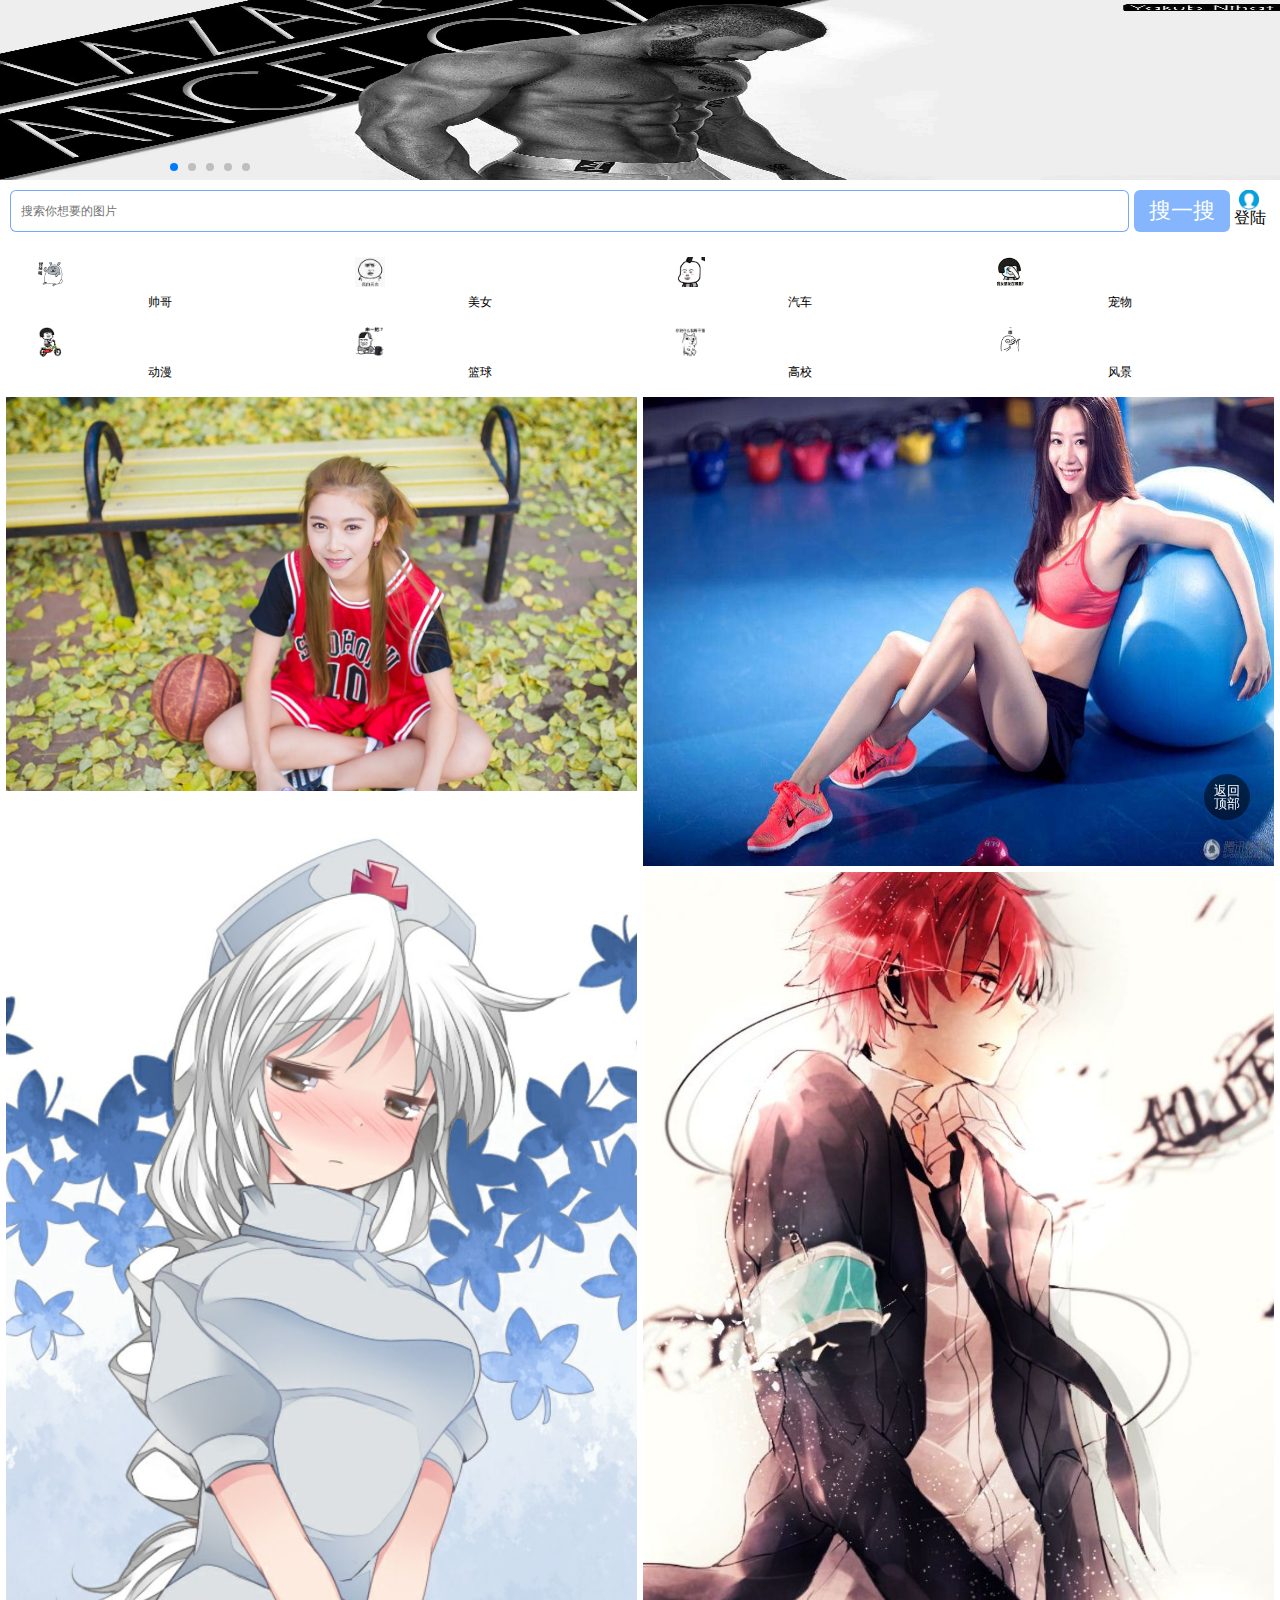
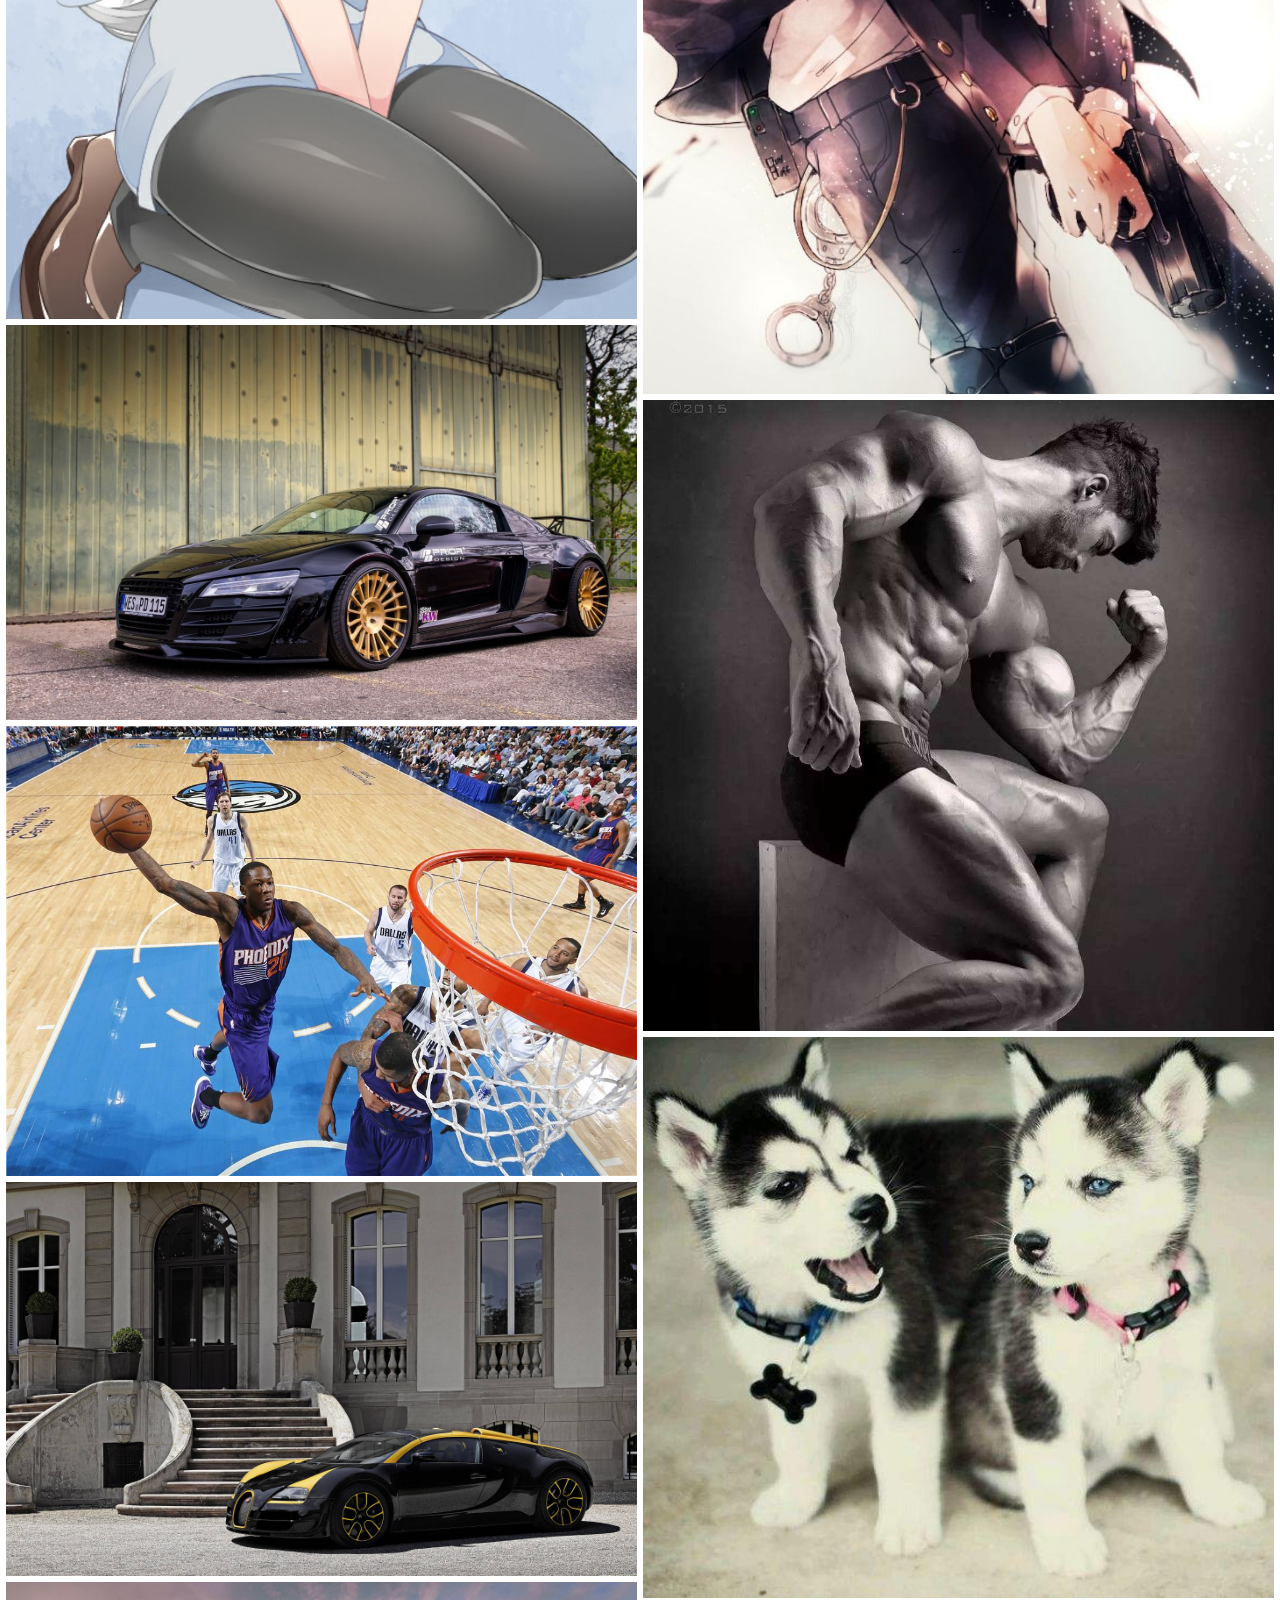
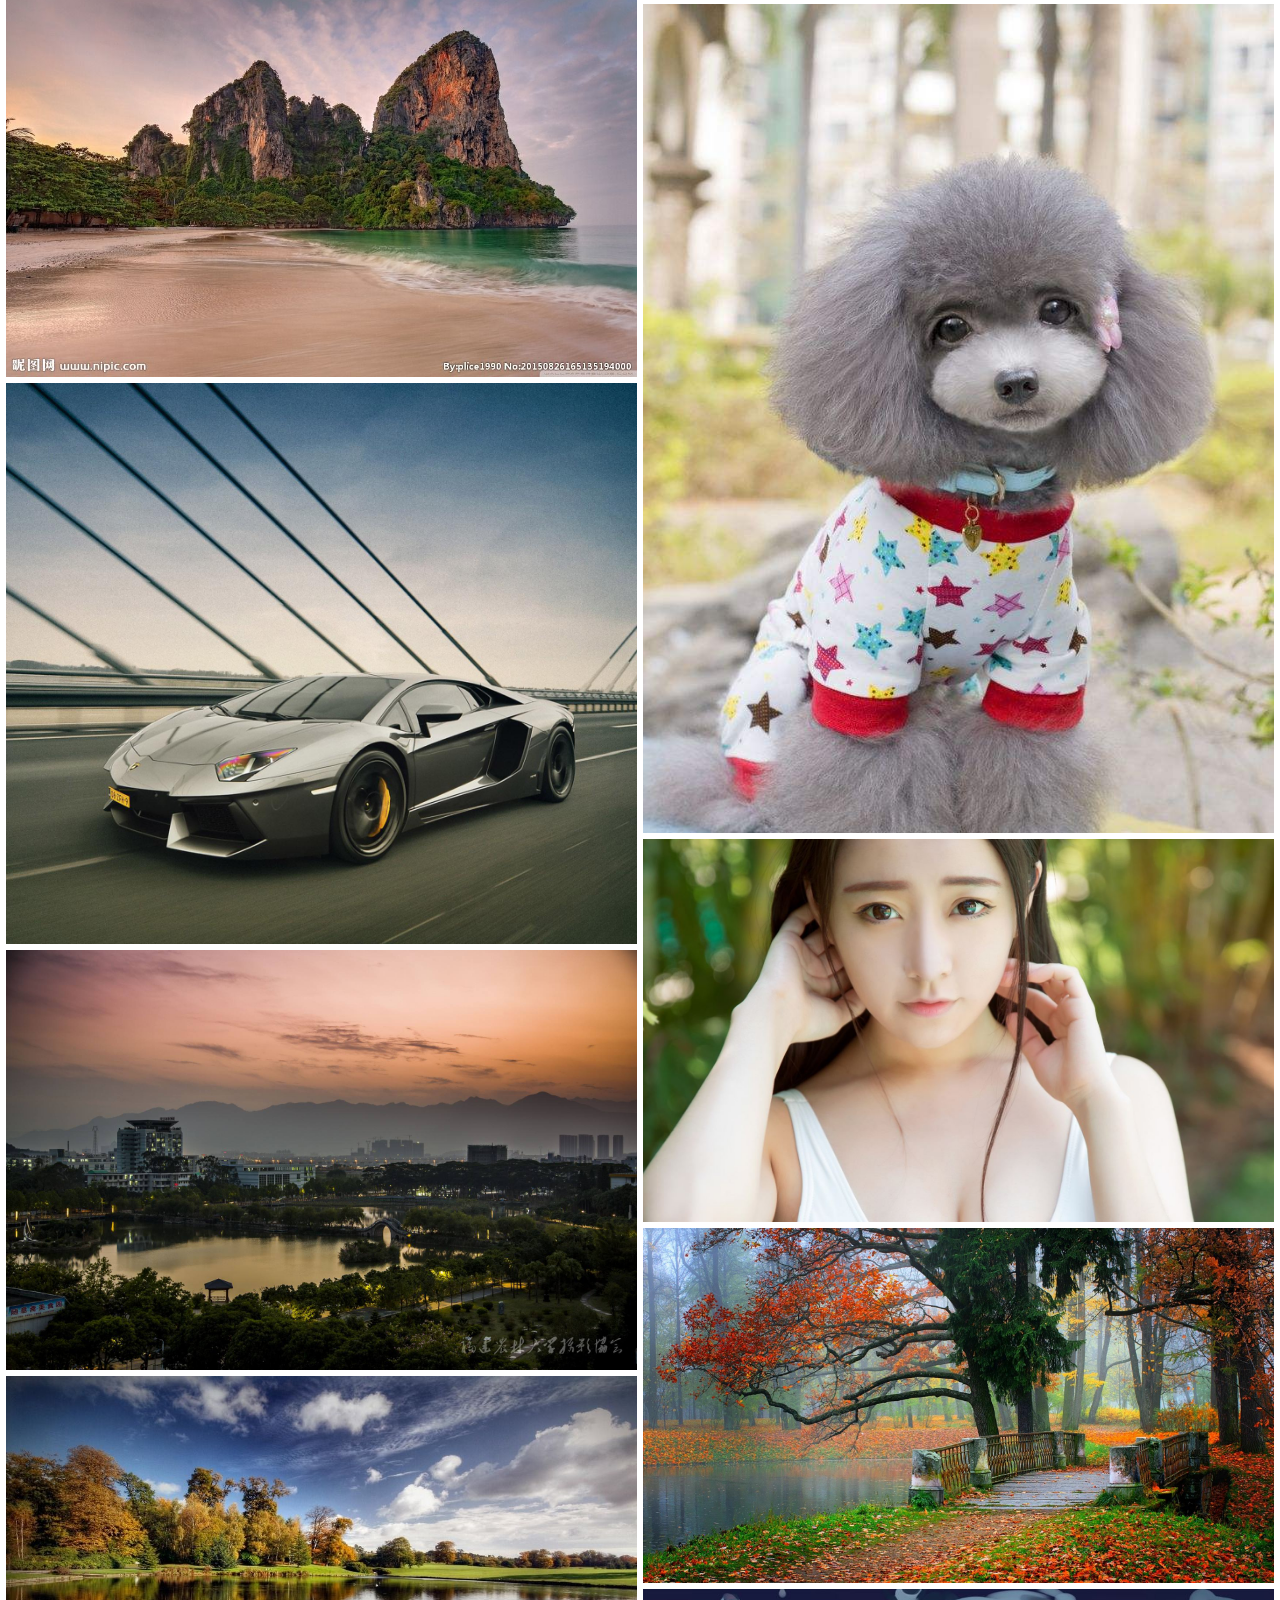
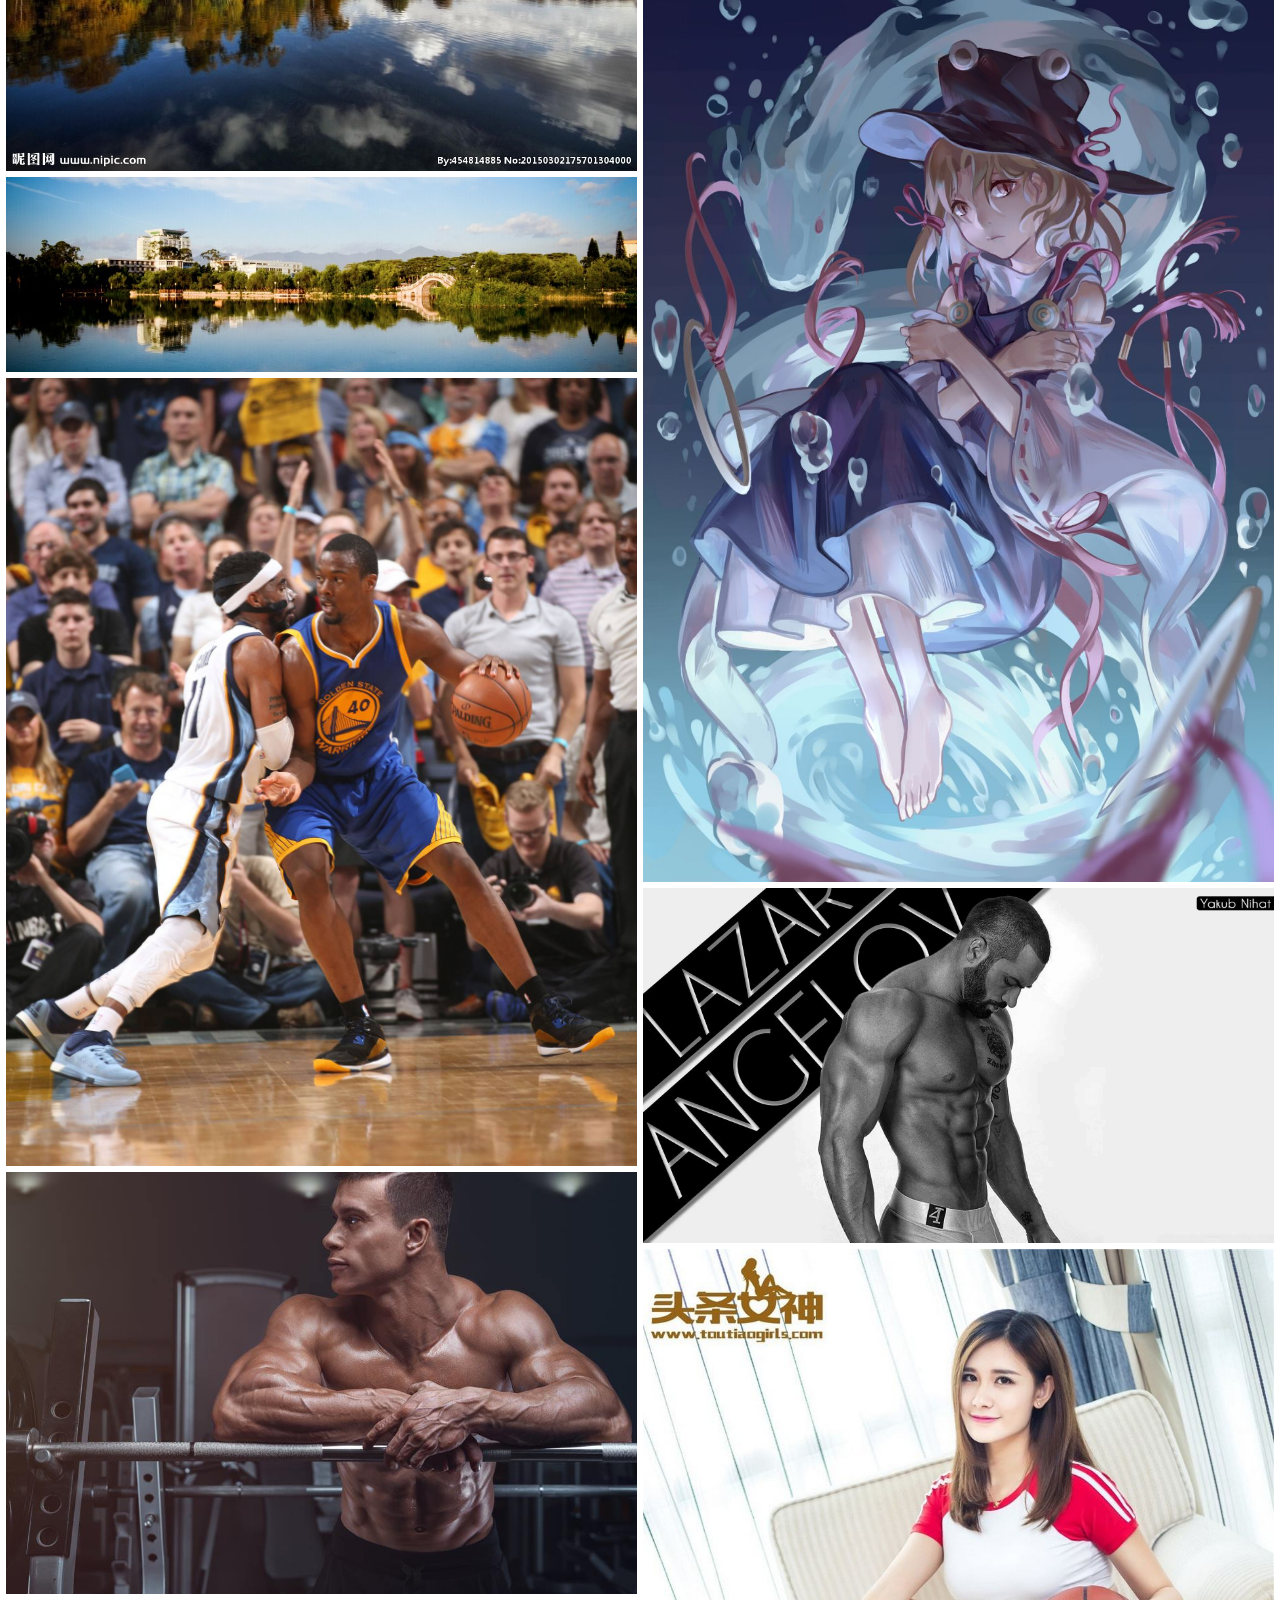
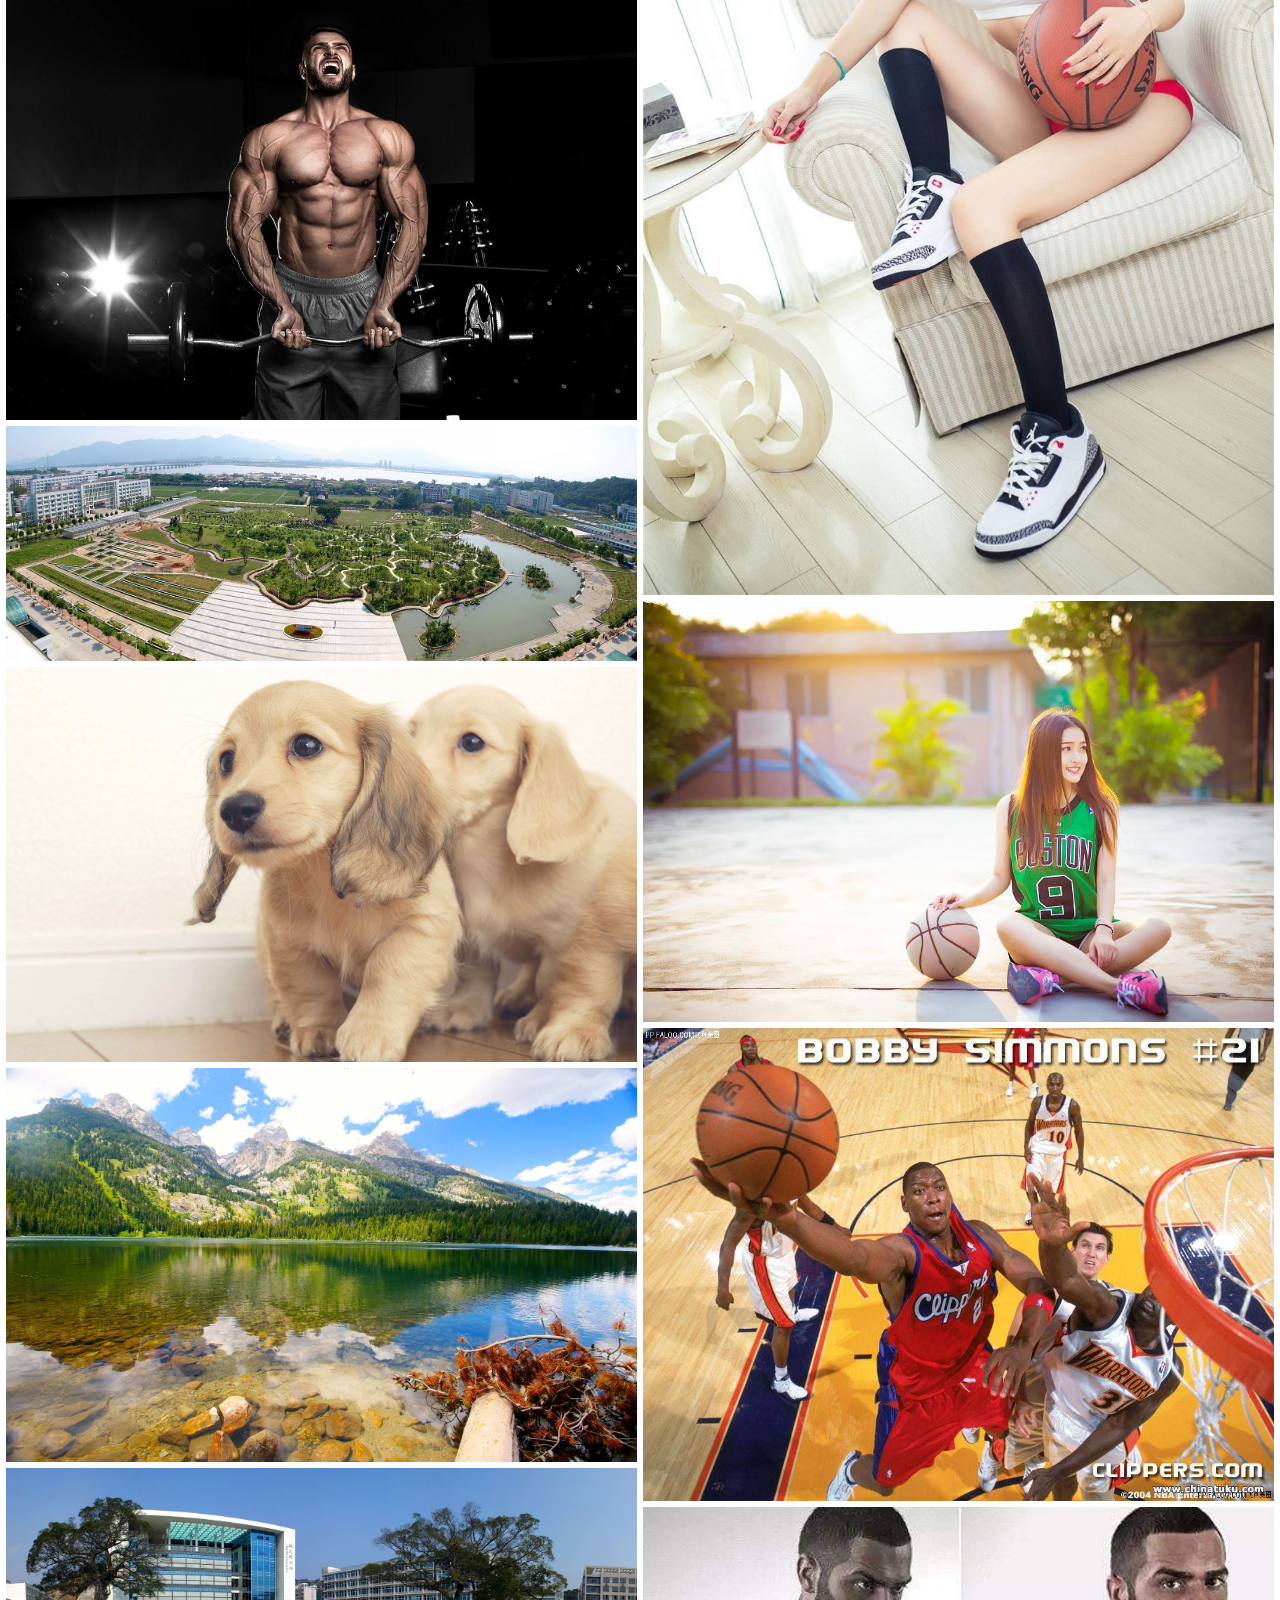
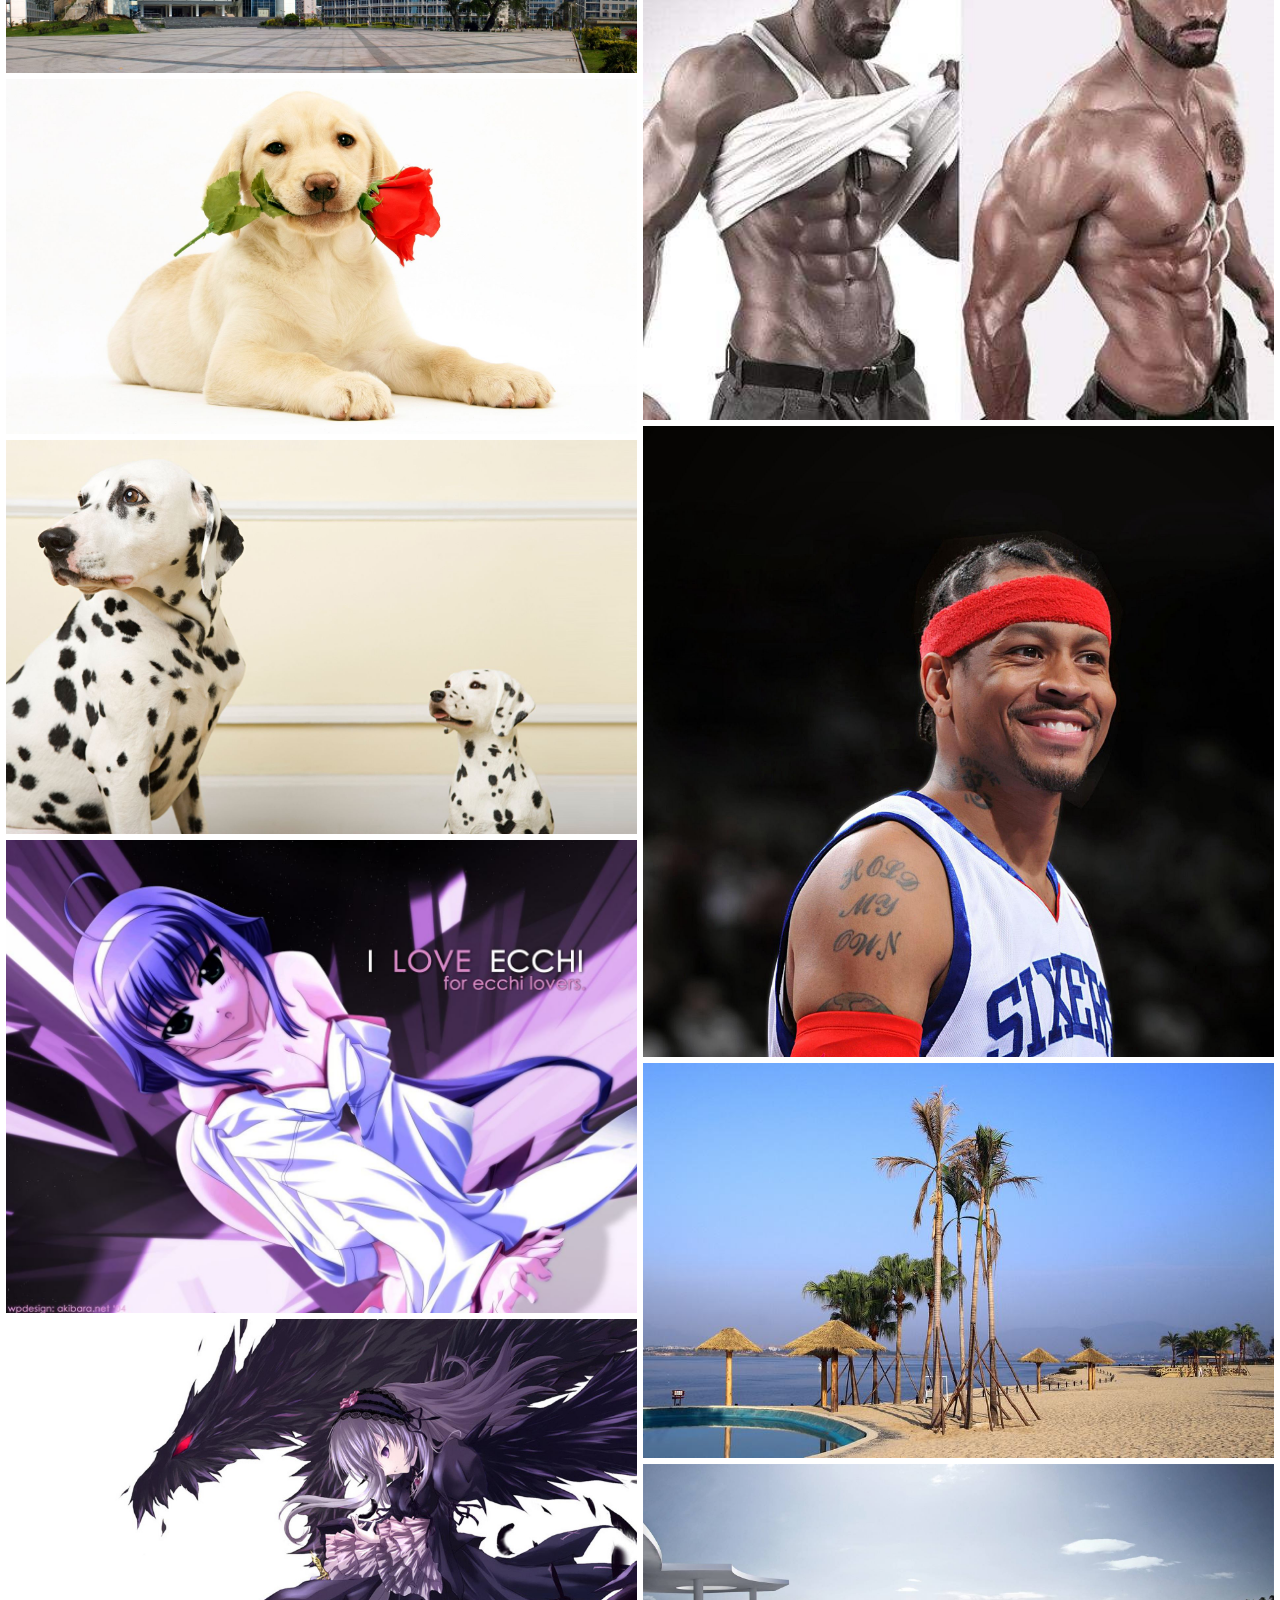
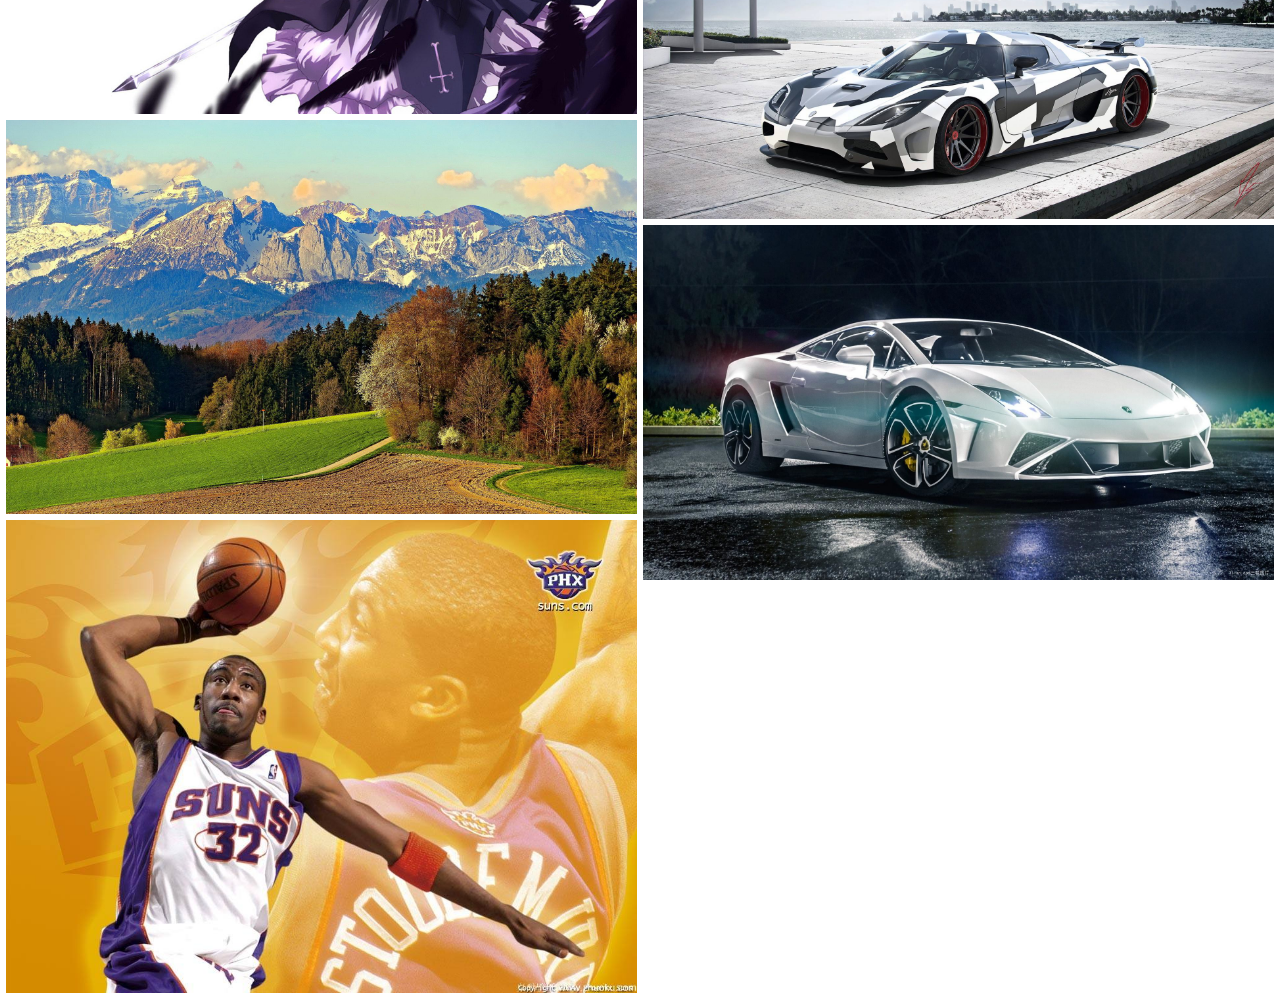
<file: backbone/index.html>
<!DOCTYPE html>
<html lang="en">
<head>
	<meta charset="UTF-8">
	<meta name="viewport" content="initial-scale=1, maximum-scale=1, minimum-scale=1, user-scalable=no, width=device-width">
	<title>wxc图片网</title>
	<link rel="stylesheet" href="css/swiper-3.4.2.min.css">  
    <script type="text/javascript" src="js/lib/jquery-3.1.1.js"></script>  
    <script type="text/javascript" src="js/lib/swiper-3.4.2.min.js"></script>  
	<style>

		.swiper-wrapper{
			width: 100%;
			height: 180px;
		}
		.swiper-wrapper .swiper-slide img{
			width: 100%;
			height: 100%
		}
	</style>
	<title>wxc图片</title>
</head>
<body>
	<!-- 隐藏容器元素，当样式加载完成显示 -->
	<div id="app">
		<!-- 定义列表页模块 -->
		<section class="list" id="list">
			<header class="header">
				<!-- 轮播图部分 -->
			<div class="swiper-container">
			    <div class="swiper-wrapper">  
			        <div class="swiper-slide"><img src="img/1.jpg"></div>  
			        <div class="swiper-slide"><img src="img/9.jpg"></div>  
			        <div class="swiper-slide"><img src="img/11.jpg"></div>
			        <div class="swiper-slide"><img src="img/20.jpg"></div>  
			        <div class="swiper-slide"><img src="img/25.jpg"></div>  
			    </div>  
			    <div class="swiper-pagination" style="width: 100px;float: right"></div><!--分页器--> 
			</div> 
			</header>
			<div class="search">
				<input type="text" placeholder="搜索你想要的图片"><span>搜一搜</span>
				<a href="login.html">
					<div class="login">登陆</div>
				</a>
				

			</div>
			<ul class="types clearfix">
				<li data-type="0"><img src="img/images/1.gif" data-type="0" ><span>帅哥</span></li>
				<li data-type="1"><img src="img/images/2.gif" data-type="1"><span>美女</span></li>
				<li data-type="2"><img src="img/images/3.gif" data-type="2"><span>汽车</span></li>
				<li data-type="3"><img src="img/images/4.gif" data-type="3" ><span>宠物</span></li>
				<li data-type="4"><img src="img/images/5.gif" data-type="4"><span>动漫</span></li>
				<li data-type="5"><img src="img/images/6.gif" data-type="5"><span>篮球</span></li>
				<li data-type="6"><img src="img/images/7.gif" data-type="6"><span>高校</span></li>
				<li data-type="7"><img src="img/images/8.gif" data-type="7"><span>风景</span></li>
			</ul>
			<div class="image-container">
				<div class="left-container">
					
				</div>
				<div class="right-container">
					
				</div>
			</div>
			<div class="go-top">返回顶部</div>
		</section>

		<section class="layer" id="layer"></section>

	</div>
	<!-- 定义模板 -->
	<script type="text/template" id="tpl_layer">
	<div class="layer-container" style="<%=style%>"><img src="<%=src%>" alt=""></div>
	<div class="header">
		<div class="go-back">&lt;</div>
		<h1><%=title%></h1>
	</div>
</script>
<script type="text/javascript" src="js/lib/require.js" data-main="js/app.js"></script>
</body>
</html>
</file>
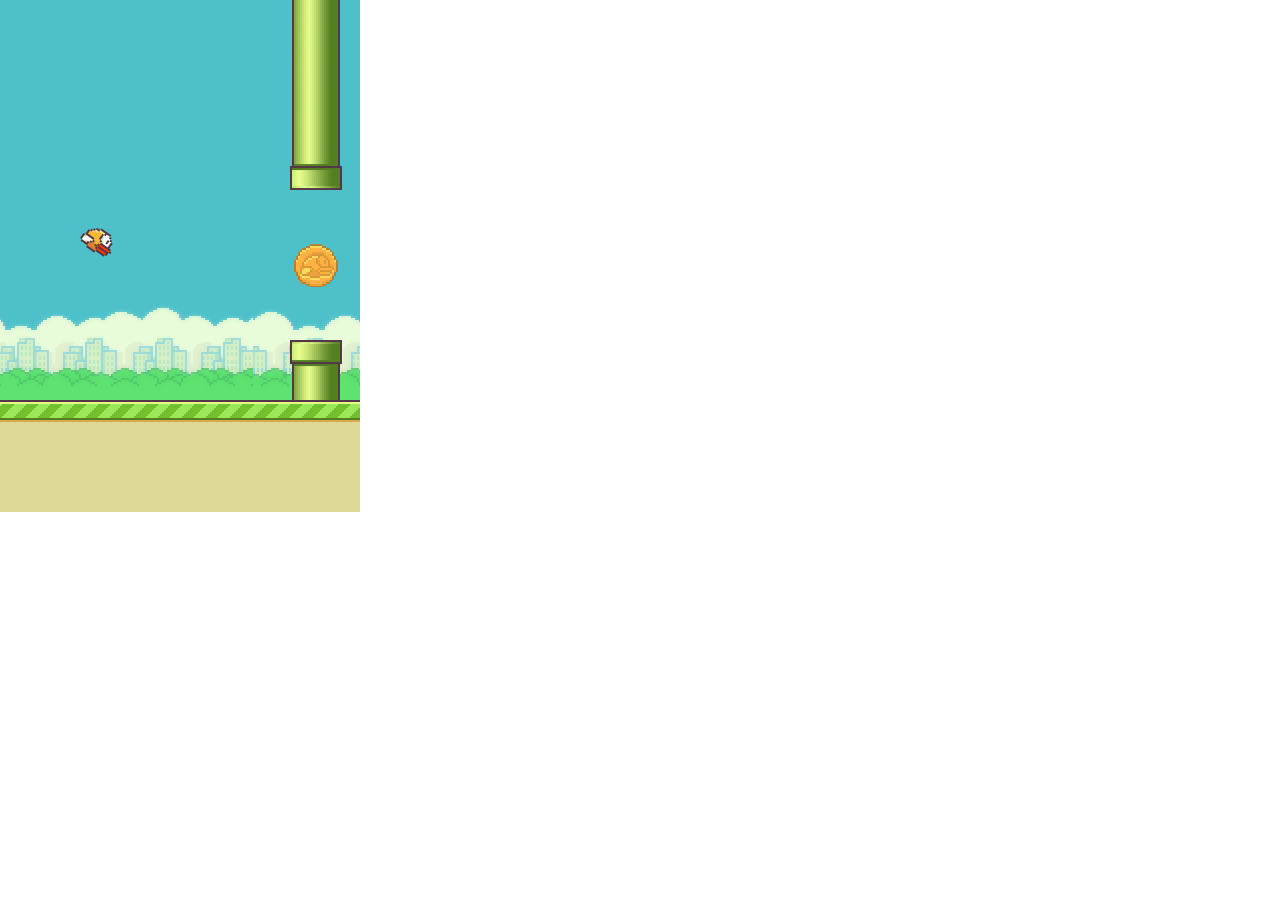
<file: flappybird/index.html>
<!DOCTYPE html>
<html lang="en">
<head>
	<meta charset="UTF-8">
	<meta name="viewport" content="width=360,user-scalable=no" id="viewport" />
	<title>flappy bird</title>
	<style type="text/css">
		*{
			margin: 0;
			padding: 0;
		}
		img{
			display: none;
		}
	</style>
</head>
<body>
	<img src="images/bird0_0.png" alt="">
	<img src="images/bird0_1.png" alt="">
	<img src="images/bird0_2.png" alt="">
	<img src="images/bg_day.png" alt="">
	<img src="images/land.png" alt="">
	<img src="images/medals_0.png" alt="">
	<img src="images/pipe_up.png" alt="">
	<img src="images/pipe_down.png" alt="">
	<img src="images/medals_1.png" alt="">
	<img src="images/medals_2.png" alt="">
	<img src="images/medals_3.png" alt="">
	<!-- <img src="images/" alt="">
	<img src="images/" alt="">
	<img src="images/" alt="">
	<img src="images/" alt="">
	<img src="images/" alt=""> -->
	<canvas width="360px" height="512px"></canvas>
	<script type="text/javascript" src="js/Game.js"></script>
	<script type="text/javascript" src="js/Pipe.js"></script>
	<script type="text/javascript" src="js/Background.js"></script>
	<script type="text/javascript" src="js/Bird.js"></script>
	<script type="text/javascript">
	  var a =  0;
		;(function(){
			// 得到所有图片
			var imgs = document.querySelectorAll("img");
			// 加id
			for(var i =0,l=imgs.length;i<l;i++){
				imgs[i].src.replace(/\/(\w+)\./g,function(match,$1){
					imgs[i].id = $1;
				});
			}
			var canvas = document.querySelector("canvas");
			var ctx = canvas.getContext("2d");
			// 定义函数 节省代码
			var $ = function(id){
				return document.getElementById(id);
			}
			// 使用面向对象的方式组织代码。 
			// 经过分析整个游戏可以被拆分成1 小鸟 2 背景 3 管子 
			// 为了方便管理这三个类 就再组织一个游戏类 这个类的实例处于“中介者”的位置
			// 小鸟与管子有碰撞关系。不是直接检测小鸟与管子之间的关系而是通过中介者来进行检测
			// 所有中介者的属性。都是各个类的实例。
			// 中介者名字叫Game
			var bg_day = new Background($("bg_day"),1);
			var land = new Background($("land"),2);
			var bird = new Bird([$("bird0_0"),$("bird0_1"),$("bird0_2")]);
			var medals_arr = [$("medals_0"),$("medals_1"),$("medals_2"),$("medals_3")];
			var pipeArr = [new Pipe($("pipe_down"),$("pipe_up"),2,medals_arr)];
			var g = new Game(ctx,bg_day,land,pipeArr,Pipe,bird);
			a = g;
		})();
	</script>
</body>
</html>
</file>
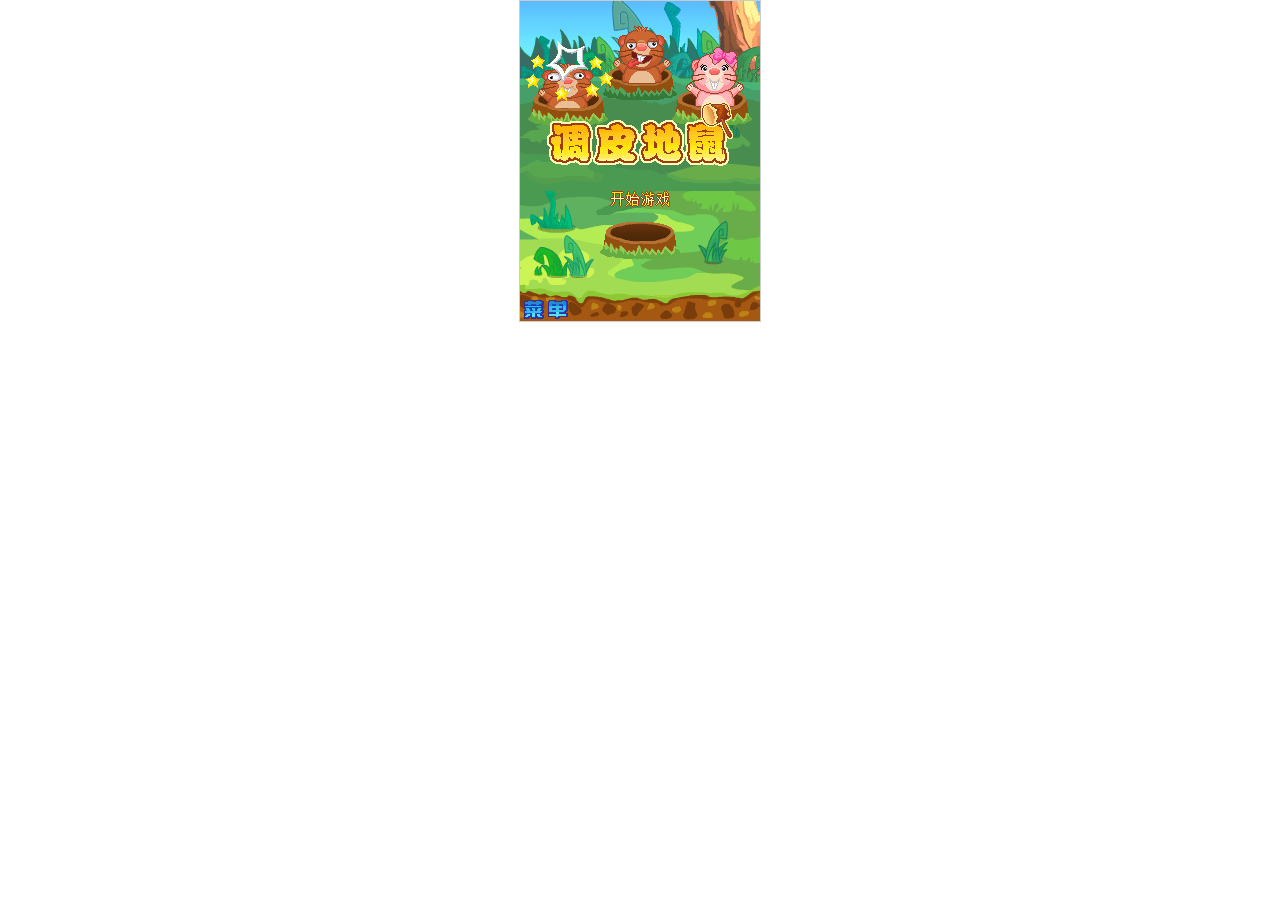
<file: 打地鼠游戏/index.html>
<!DOCTYPE html>
<html lang="en">
<head>
	<meta charset="UTF-8">
	<meta name="viewport" content="width=240,user-scalable=no" id="viewport" />
	<title>Document</title>
	<style type="text/css">
		*{
			margin: 0;
			padding: 0;
		}
		img{
			display: none;
		}
		body{
			text-align: center;
		}
		canvas{
			border:1px solid #ccc;
			/*background: url(img/bj.png);*/
		}
	</style>
</head>
<body>
	<audio src="sound/bgsound.ogg" id = "audio"></audio>
	<canvas width="240" height="320" id="my_canvas"></canvas>
	<img src="img/bj.png" alt="">
	<img src="img/cd.png" alt="">
	<img src="img/chuizi.png" alt="">
	<img src="img/cw.png" alt="">
	<img src="img/cwk.png" alt="">
	<img src="img/dishu.png" alt="">
	<img src="img/dishu_2.png" alt="">
	<img src="img/life.png" alt="">
	<img src="img/life1.png" alt="">
	<img src="img/logo.png" alt="">
	<img src="img/num_1.png" alt="">
	<img src="img/num_2.png" alt="">
	<img src="img/tuzi.png" alt="">
	<img src="img/ui.png" alt="">
	<script type="text/javascript" src="js/Game.js"></script>
	<script type="text/javascript" src="js/Dishu.js"></script>
	<script> 
	  window.onload = function(){
	  	// 定义函数减少代码
		  function $(id){
		  	return document.getElementById(id);
		  }
		  var imgs = document.querySelectorAll("img");
		  // 循环给所有的img图片加id
		  for(var i = 0;i<imgs.length;i++){
		  	imgs[i].src.replace(/\/(\w+)\.png$/,function(match,$1){
		  		imgs[i].id = $1;
		  	})	
		  }
		  var ctx = $("my_canvas").getContext("2d");
		  // 面向对象——打地鼠
		  // 背景图片 
		  var bj = $("bj");
		  // 地鼠类
		  var dishu = new Dishu([$("dishu"),$("dishu_2"),$("tuzi")]);
		  // 锤子图片
			var chuizi = $("chuizi");	 
			// logo图片
			var logo = $("logo");
			// ui图片
			var ui = $("ui");
		  // 游戏类
		  var g = new Game(ctx,bj,dishu,chuizi,logo,ui);
	  }
	</script>
</body>
</html>
</file>
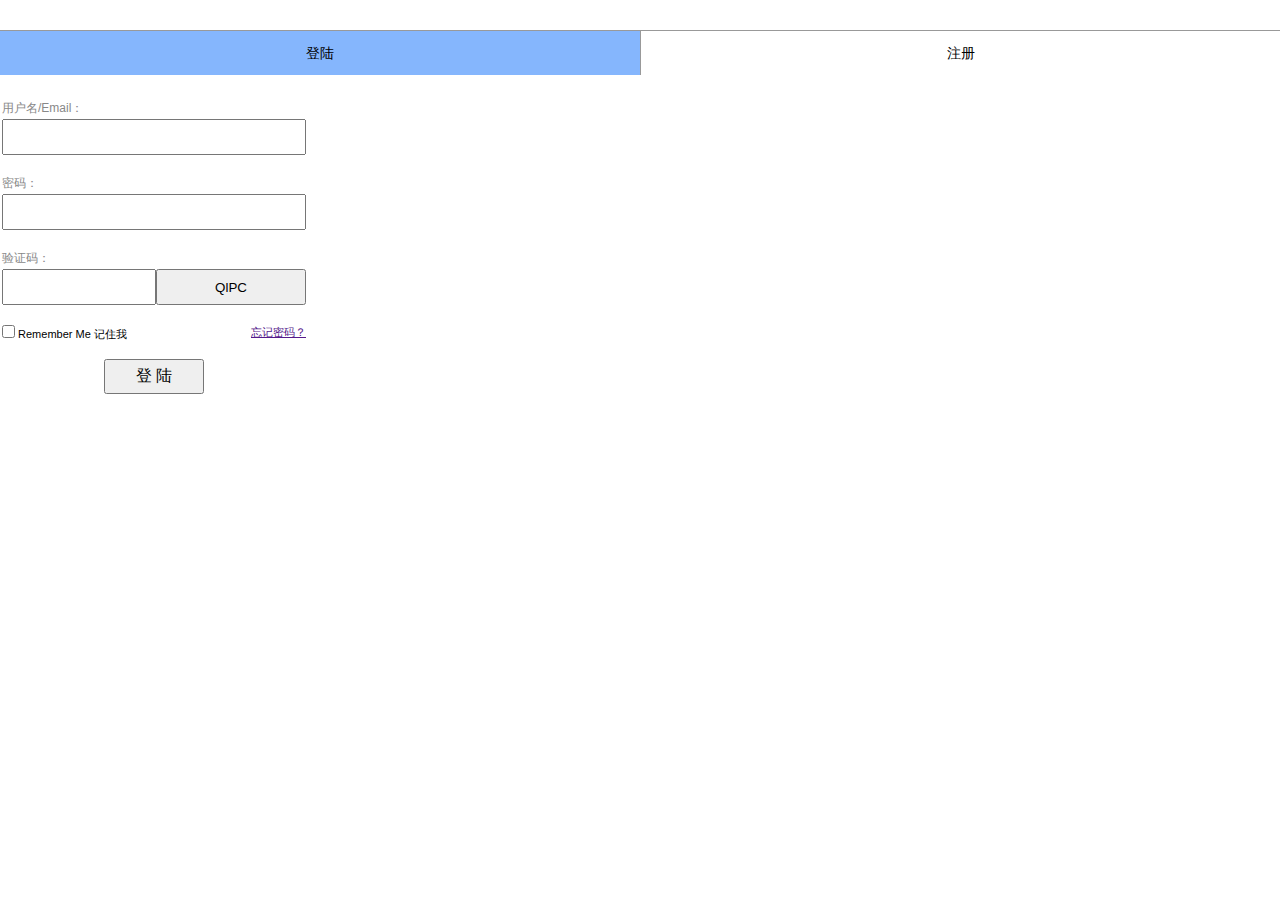
<file: backbone/login.html>
<!DOCTYPE html>
<html lang="en">
<head>
	<meta charset="UTF-8">
	<meta name="viewport" content="initial-scale=1, maximum-scale=1, minimum-scale=1, user-scalable=no, width=device-width">
	<title>登录</title>
	<link rel="stylesheet" href="css/login.css">
</head>
<body>
	<div class="tab">
		<div class="hd" id="hd">
			<span class="cur">登陆</span>
			<span>注册</span>
		</div>
		<!-- 登陆 -->
	<div class="bd" id="bd">
	 <div id="tbdiv" class="cur">  
			<form action="/login" method="post">
		<table id="logintb">		  
			<tr>  
                <td class="logintd1">用户名/Email：</td>  
            </tr>  
            <tr>  
                <td class="logintd2">
                	<input type="text" name="username" id="username"><span id="username_tip"></span>
                </td>  
            </tr>  
				  
				  
			<tr>  
                <td class="logintd1">密码：</td>  
            </tr> 
            <tr>  
                <td class="logintd2">
                	<input type="password" name="password" id="password"><span id="password_tip"></span>
                </td>  
            </tr> 
				   
			<tr>  
                <td class="logintd1">验证码：</td>  
            </tr>  	
			<tr>  
                <td class="logintd3">
                	<input type="text" name="CAPTCHA" id="input">
				  	<input type="button" id="random_code">
				  </td>  
            </tr>
			<tr>  
                <td class="logintd5"><input type="checkbox"> Remember  
                    Me 记住我 <a href="">忘记密码？</a>  
                </td>  
            </tr>	
				  
			<tr>  
                <td class="logintd4"><input type="submit" value="登 陆" id="sub">  
                </td>  
            </tr>
					
				</table> 	
			</form>
   		 </div>
<!-- 注册 -->
 <div id="tbdiv" > 
	<form action="/regist" method="post" enctype="multipart/form-data">
		<table id="logintb">
		  <tr>  
                <td class="logintd1">用户名/Email：</td>  
          </tr>
          <tr>  
                <td class="logintd2">  
                	<input type="text" name="username" id="username"><span id="username_tip"></span>
                </td>  
          </tr>
		  
		  	<tr>  
                <td class="logintd1">密码：</td>  
            </tr>
            <tr>  
                <td class="logintd2">
                	<input type="password" name="password" id="password"><span id="password_tip"></span>
		 		 </td>  
            </tr>
		  	
		  	<tr>  
                <td class="logintd1">重复密码：</td>  
            </tr>
            <tr>  
                <td class="logintd2">
                	<input type="password" id="re_pass"><span id="re_pass_tip"></span>
                </td>  
            </tr>
		 	 <tr>  
                <td class="logintd1">验证码：</td>  
            </tr>
		  	<tr>  
                <td class="logintd2">
                	<input type="file" name="uploads" id="uploads" accept="image/jpeg,image/png">
				</td>  
            </tr>
				
			<tr>  
                <td class="logintd4">
                	<input type="submit" id="sub" value="注册">
			 	</td>  
            </tr>
			</table> 
	</form>
	</div>

		</div>

	</div>
	<script type="text/javascript" src="js/lib/jquery-1.7.2.js"></script>
	<script type="text/javascript">
	var spans = document.getElementById("hd").getElementsByTagName("span");
		var divs = document.getElementById("bd").getElementsByTagName("div");

		for(var i = 0 ; i < spans.length ; i ++){
			// 存储i
			spans[i].index = i;

			spans[i].onmouseover = function(){
				// span加cur
				// 排他
				for(var j = 0 ; j < spans.length ; j ++){
					spans[j].className = "";
				}
				// 特殊的加cur，对应操作
				this.className = "cur";

				// div加cur
				// 排他操作
				for(var k = 0 ; k < divs.length ; k ++){
					divs[k].className = "";
				}
				// 特殊的加cur对应思想
				divs[this.index].className = "cur";
			}
		}

		

		 $(function(){
		 	  // 当dom结构加载完成时发生
		 	  var username_lock = false;
		 	  var $username = $("#username");
		 	  var $username_tip = $("#username_tip");
		 	  // console.log($username)
		 	  $username.focus(function(){
		 	  	$username_tip.html("");
		 	  })
		 	  $username.blur(function(){
		 	  	 var regexp = /^[a-zA-Z_]\w{5,7}$/;
		 	  	 console.log(regexp.test(this.value))
		 	  	 if(regexp.test(this.value)){
		 	  	 	 $.ajax({
		 	  	 	 	url:"/check_name",
		 	  	 	 	type:"get",
		 	  	 	 	data:{
		 	  	 	 		username:this.value
		 	  	 	 	},
		 	  	 	 	dataType:"json",
		 	  	 	 	success:function(data){ 
		 	  	 	 	  if(data.error===3){
		 	  	 	 	  	$username_tip.html("用户名可用")
		 	  	 	 	  }  else{
		 	  	 	 	  	$username_tip.html("用户名不存在")
		 	  	 	 	  }
		 	  	 	 	}
		 	  	 	 })
		 	  	 }else{
		 	  	 	$username_tip.html("6~8位的数字字母下划线,不能以数字开头");
		 	  	 	username_lock = false;
		 	  	 	return;
		 	  	 }
		 	  })
		 	  var random_code=document.getElementById("random_code");
		 	  var click_random=document.getElementById("_click_random");
		 	  function yanzm(){
		 	  	var str = "0123456789abcdefghijklmnopqrstuvwxyzABCDEFGHIJKLMNOPQRSTUVWXYZ";
		 	  	var str1="";
		 	  	for (var i = 0; i <4; i++) {
		 	  		var num =Math.floor(Math.random()*str.length);
		 	  		str1+=str[num];
		 	  	}
		 	  	random_code.value=str1;
		 	  }
		 	  window.onload=function(){
		 	  	yanzm();
		 	  }
		 	  random_code.onclick=function(){
		 	  	yanzm();
		 	  }
		 })
	</script>
</body>
</html>
</file>
<file: backbone/css/login.css>
.tab{
			width: 100%;
			/*border: 1px solid #999999;*/
			margin:0 auto;
			/*border-radius: 10px;*/
			/*box-shadow:10px 10px 5px #888888; */
			margin-top: 30px;
		}
		.tab .hd{
			width: 100%;
			overflow: hidden;
		}
		.tab .hd span{
			float: left;
			height:45px;
			width: 50%;
			box-sizing:border-box;
			border-left:1px solid #999999;
			border-top:1px solid #999999;
			cursor: pointer;
			text-align: center;
			line-height: 45px;
		}
		.tab .hd span:first-child{
			width: 50%;
			border-left: none;
		}
		.tab .hd span.cur{
			background-color: rgba(52,133,251,.6);
			border-bottom: none;
		}
		.tab .bd{
			width:100%;
			height: 350px;
			overflow: hidden;
		}
		.tab .bd div{
			width: 100%;
			height: 350px;
			/*display: none;*/
		}
		.tab .bd div.cur{
			display: block;
		}

		*{
			margin: 0;
			padding: 0;
		}
		body{
		    font-family: "微软雅黑", Microsoft YaHei, Arial, Verdana;
			font-size: 14px;
			margin: 0 auto;
		}
		form{
			width: 100%;
			margin: 0 auto;
		}
/*#dlTitle{  
    width:400px;  
    height: 30px;  
}*/  
#logintb{  
    width: 300px;  
    height:auto;  
    border: 0px;  
    margin-top: 5px;  
}  
#logintb .logintd1,#logintb .logintd3,#logintb .logintd5  
{  
    height:35px;  
    vertical-align: bottom;  
}  
#logintb .logintd1  
{  
    font-size:12px;  
    color: #888888;  
}  

#logintb .logintd3{  
    font-size:11px;  
    overflow: hidden;
}  
#logintb .logintd3 #random_code{
	height: 36px;
}
#logintb .logintd3 input{
	width: 150px;
	height: 32px;
	float: left;
}

#logintb .logintd2  
{  
    height:auto;  
      
}  
#logintb td a{  
    float: right;  
}  
.logintd2 input{  
    width:300px;  
    height: 32px;  
}  
.logintd4{  
    height: 50px;  
    text-align: center;  
    vertical-align: bottom;  
}  
#logintb .logintd5{
    font-size:11px; 
}
#sub{
	width:100px;
	height:35px;
	line-height:35px;
    font-size: 16px;
	font-family: "微软雅黑", Microsoft YaHei, Arial, Verdana;
	/*border-radius: 8px;*/
}
#sub:hover{
	background: #333;
	color: white;
}
</file>
